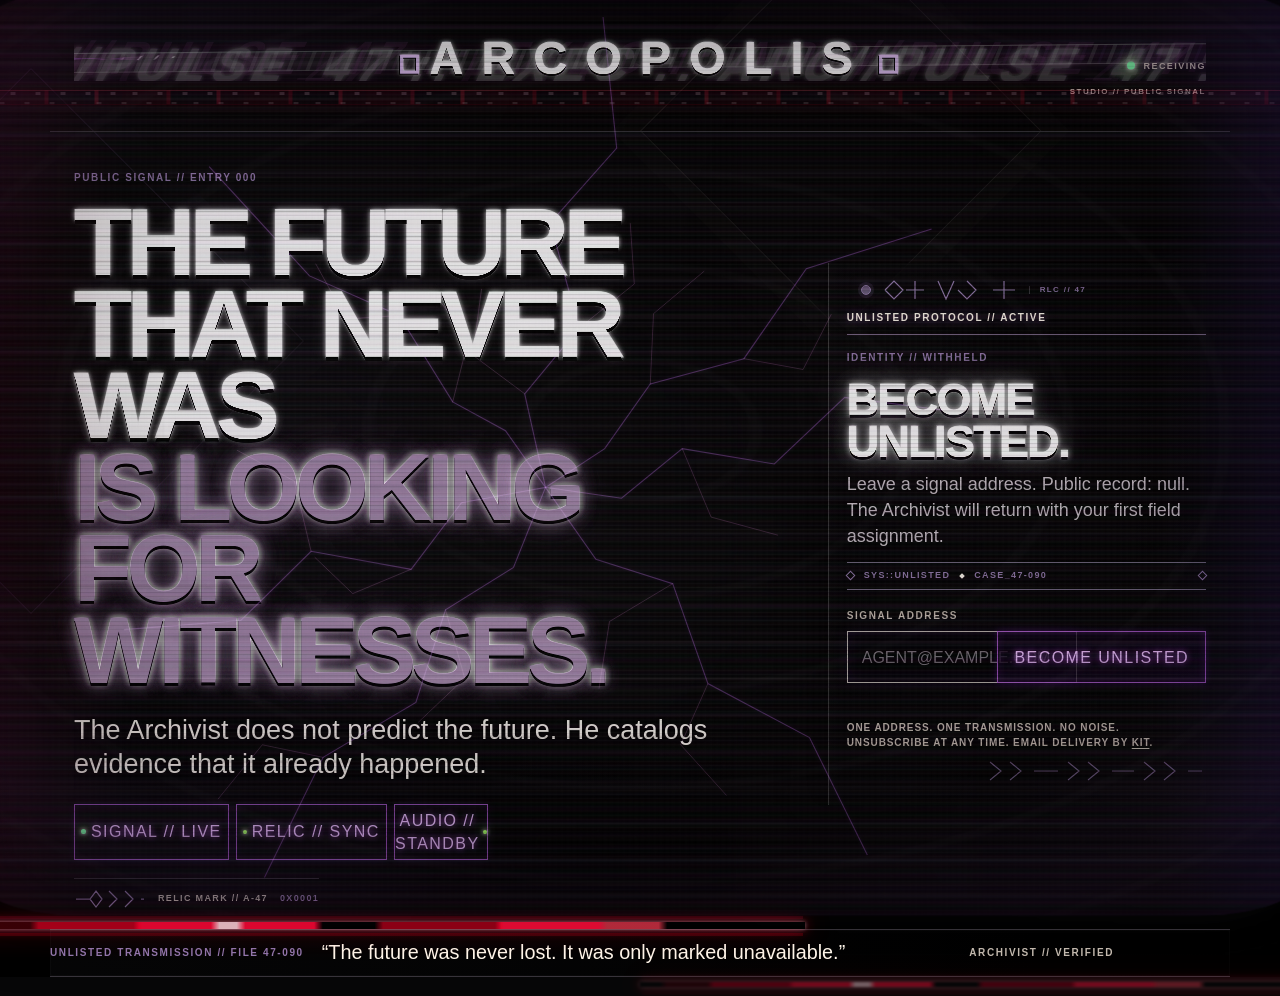
<file: index.html>
<!doctype html>
<html lang="en">
<head>
  <meta charset="utf-8">
  <meta name="viewport" content="width=device-width,initial-scale=1">
  <meta name="theme-color" content="#070708">
  <meta name="description" content="A recovered future is accepting witnesses. Join the Arcopolis Studio signal and receive the Archivist's first letter.">
  <meta property="og:title" content="The Future That Never Was Is Looking for Witnesses">
  <meta property="og:description" content="Leave an address. The Archivist's first letter will find you.">
  <meta property="og:type" content="website">
  <meta property="og:url" content="https://arcopolis.studio/">
  <meta property="og:image" content="https://arcopolis.studio/assets/social-card.png">
  <meta property="og:image:width" content="1200">
  <meta property="og:image:height" content="630">
  <meta property="og:image:alt" content="The Future That Never Was is looking for witnesses">
  <meta name="twitter:card" content="summary_large_image">
  <meta name="twitter:image" content="https://arcopolis.studio/assets/social-card.png">
  <link rel="canonical" href="https://arcopolis.studio/">
  <link rel="icon" href="assets/favicon.svg" type="image/svg+xml">
  <link rel="stylesheet" href="styles.css">
  <script src="https://f.convertkit.com/ckjs/ck.5.js" defer></script>
  <title>The Future That Never Was — Arcopolis Studio</title>
</head>
  <body class="home-body">
    <div class="crt-mask" aria-hidden="true"></div>
    <div class="top-film-strip" aria-hidden="true"></div>
    <div class="destroyed-monitor" aria-hidden="true"></div>
  <svg class="dead-tech-glass" viewBox="0 0 1600 1000" preserveAspectRatio="none" aria-hidden="true" focusable="false">
    <g class="glass-radiation" id="glass-radiation">
      <g class="glass-main">
        <path d="M0 0 -50-63 -116-95 -183-191 -295-235 -420-356"/>
        <path d="M0 0 74-43 131-115 248-143 326-243 482-287"/>
        <path d="M0 0 95 12 171-43 286-26 374-100 521-83"/>
        <path d="M0 0 63 80 159 107 203 218 330 278 402 408"/>
        <path d="M0 0 -40 89 -125 136 -162 239 -278 300 -351 433"/>
        <path d="M0 0 -105 17 -168 91 -293 71 -381 148 -526 158"/>
        <path d="M0 0 -26-104 42-177 6-294 89-377 72-522"/>
      </g>
      <g class="glass-branches">
        <path d="M-116-95 -96-166 -140-216M-183-191 -249-187 -287-248M131-115 135-193 198-240M248-143 322-131 357-192M171-43 207 33 290 53M203 218 169 286 226 342M159 107 80 149 67 223M-125 136 -101 212 -159 261M-278 300 -354 286 -409 346M-168 91 -241 118 -288 78M-293 71 -314-7 -385-41M-26-104 -91-147 -80-220M42-177 111-226 106-293"/>
      </g>
    </g>
  </svg>
  <svg class="haze-lightning" viewBox="0 0 1600 1000" preserveAspectRatio="none" aria-hidden="true" focusable="false">
    <g class="haze-strike haze-strike-a"><path d="M38 134 292 218l-110 59 287 106-132 74 376 99"/><path d="M292 218 338 117M469 383l105-101M757 556 913 480"/></g>
    <g class="haze-strike haze-strike-b"><path d="M1553 148 1286 256l121 70-310 94 154 76-362 124"/><path d="M1286 256 1224 151M1097 420l-103-95M889 620 741 548"/></g>
    <g class="haze-strike haze-strike-c"><path d="M814 26 759 211l80 64-118 158 74 99-121 187"/><path d="M759 211 601 152M721 433 570 470M795 532 949 597"/></g>
  </svg>
  <div class="page-noise" aria-hidden="true"></div>
  <audio id="ambient-audio" src="assets/audio/arcopolis-tease-01.wav" preload="auto" autoplay loop></audio>
  <a class="skip-link" href="#signal-entry">Skip to signal entry</a>

  <header class="site-header">
    <a class="brand" href="/" aria-label="Arcopolis Studio home">
      <span class="brand-main"><span class="brand-film-swoosh" aria-hidden="true"></span><span class="brand-glyph" aria-hidden="true">◇</span><span class="brand-letter" style="--flicker: 0s">A</span><span class="brand-letter" style="--flicker: -3.1s">R</span><span class="brand-letter" style="--flicker: -6.7s">C</span><span class="brand-letter" style="--flicker: -1.8s">O</span><span class="brand-letter" style="--flicker: -8.4s">P</span><span class="brand-letter" style="--flicker: -4.6s">O</span><span class="brand-letter" style="--flicker: -10.2s">L</span><span class="brand-letter" style="--flicker: -2.5s">I</span><span class="brand-letter" style="--flicker: -7.3s">S</span><span class="brand-glyph" aria-hidden="true">◇</span></span>
      <span class="brand-sub">STUDIO // PUBLIC SIGNAL</span>
    </a>
    <span class="transmission-state"><i aria-hidden="true"></i> RECEIVING</span>
  </header>

  <main>
    <section class="signal-hero" id="signal-entry">
      <div class="signal-copy">
        <p class="eyebrow">PUBLIC SIGNAL // ENTRY 000</p>
        <h1>THE FUTURE<br>THAT NEVER WAS<br><span>IS LOOKIN<span class="pupil-anchor">G</span> FOR WITNESSES.</span></h1>
        <p class="lede">The Archivist does not predict the future. He catalogs evidence that it already happened.</p>
        <div class="signal-chips" aria-label="Signal status">
          <span class="signal-chip"><i aria-hidden="true"></i>SIGNAL // LIVE</span>
          <span class="signal-chip signal-chip-alt">RELIC // SYNC</span>
          <button class="audio-control" id="audio-control" type="button" aria-pressed="false" aria-label="Enable ambient transmission audio">AUDIO // STANDBY</button>
        </div>
        <div class="relic-signal" aria-hidden="true">
          <svg viewBox="0 0 72 24" focusable="false"><path d="M2 12h14l6-8 6 8-6 8-6-8M35 4l8 8-8 8M51 4l8 8-8 8M67 12h3"/></svg>
          <span>RELIC MARK // A-47</span>
          <span>0x0001</span>
        </div>
      </div>

      <div class="entry-stack">
        <div class="entry-marks" aria-hidden="true">
          <svg viewBox="0 0 138 26" focusable="false"><path d="M4 13 13 4l9 9-9 9-9-9M34 4v18M25 13h18M57 4l8 18 8-18M86 4l9 9-9 9-9-9M112 13h22M123 4v18"/></svg>
          <span>RLC // 47</span>
        </div>
        <aside class="entry-panel" aria-labelledby="entry-title">
        <div class="panel-label">UNLISTED PROTOCOL // ACTIVE</div>
        <p class="file-number">IDENTITY // WITHHELD</p>
        <h2 id="entry-title">BECOME UNLISTED.</h2>
        <p>Leave a signal address. Public record: null. The Archivist will return with your first field assignment.</p>
        <div class="protocol-fragment" aria-hidden="true"><span>SYS::UNLISTED</span><i></i><span>CASE_47-090</span></div>

        <form
          class="signal-form seva-form formkit-form"
          id="signal-form"
          action="https://app.kit.com/forms/9684944/subscriptions"
          method="post"
          data-sv-form="9684944"
          data-uid="5a1fa94350"
          data-format="inline"
          data-version="5"
          data-options="{&quot;settings&quot;:{&quot;after_subscribe&quot;:{&quot;action&quot;:&quot;message&quot;,&quot;success_message&quot;:&quot;&gt; ACCESS_GRANTED // YOU_ARE_NOW_UNLISTED. MONITOR YOUR INBOX.&quot;,&quot;redirect_url&quot;:&quot;&quot;},&quot;analytics&quot;:{&quot;google&quot;:null,&quot;fathom&quot;:null,&quot;facebook&quot;:null,&quot;segment&quot;:null,&quot;pinterest&quot;:null,&quot;sparkloop&quot;:null,&quot;googletagmanager&quot;:null},&quot;powered_by&quot;:{&quot;show&quot;:true,&quot;url&quot;:&quot;https://kit.com/features/forms?utm_campaign=poweredby&amp;utm_content=form&amp;utm_medium=referral&amp;utm_source=dynamic&quot;},&quot;recaptcha&quot;:{&quot;enabled&quot;:false},&quot;return_visitor&quot;:{&quot;action&quot;:&quot;show&quot;,&quot;custom_content&quot;:&quot;&quot;}},&quot;version&quot;:&quot;5&quot;}"
        >
          <label for="email-address">SIGNAL ADDRESS</label>
          <ul class="formkit-alert formkit-alert-error" data-element="errors" data-group="alert" role="alert"></ul>
          <div class="form-row seva-fields formkit-fields" data-element="fields" data-stacked="false">
            <div class="formkit-field">
              <input class="formkit-input" id="email-address" name="email_address" type="email" autocomplete="email" inputmode="email" aria-label="Email Address" placeholder="AGENT@EXAMPLE.COM" required>
            </div>
            <button class="formkit-submit" data-element="submit" type="submit">
              <span>BECOME UNLISTED</span>
            </button>
          </div>
          <p class="form-status" id="form-status" role="status" aria-live="polite"></p>
        </form>

        <p class="privacy-note">One address. One transmission. No noise. Unsubscribe at any time. Email delivery by <a href="https://kit.com/" rel="nofollow noopener">Kit</a>.</p>
        </aside>
        <div class="entry-angles" aria-hidden="true">
          <svg viewBox="0 0 220 26" focusable="false"><path d="M4 4 15 13 4 22M24 4l11 9-11 9M48 13h24M82 4l11 9-11 9M102 4l11 9-11 9M126 13h22M158 4l11 9-11 9M178 4l11 9-11 9M202 13h14"/></svg>
        </div>
      </div>
    </section>

    <section class="archive-fragment" aria-label="Recovered archive fragment">
      <p>UNLISTED TRANSMISSION // FILE 47-090</p>
      <blockquote>“The future was never lost. It was only marked unavailable.”</blockquote>
      <span>ARCHIVIST // VERIFIED</span>
    </section>
  </main>

  <script src="script.js"></script>
</body>
</html>
</file>
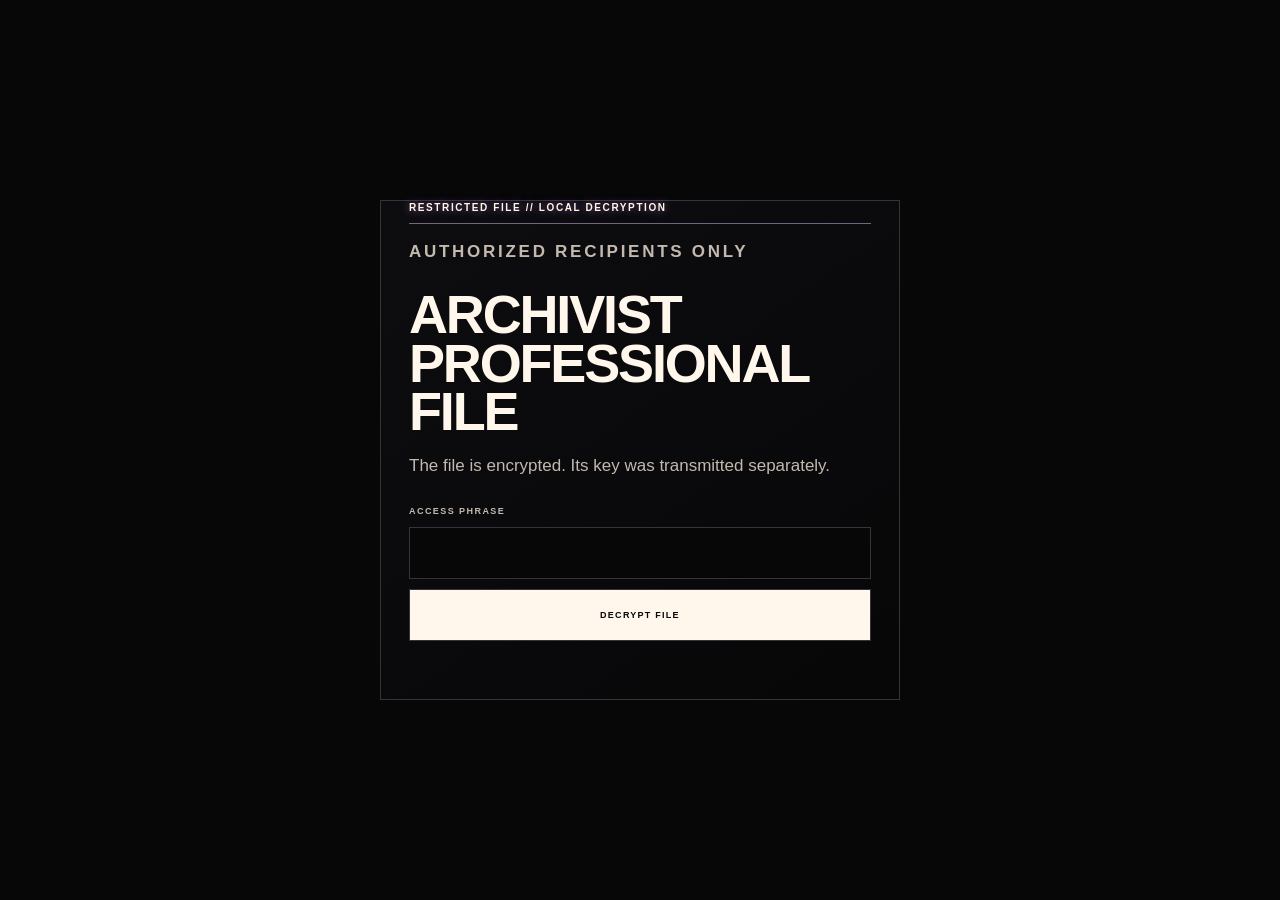
<file: vault/index.html>
<!doctype html>
<html lang="en">
<head>
  <meta charset="utf-8">
  <meta name="viewport" content="width=device-width,initial-scale=1">
  <meta name="theme-color" content="#070708">
  <meta name="robots" content="noindex,nofollow,noarchive">
  <link rel="icon" href="../assets/favicon.svg" type="image/svg+xml">
  <link rel="stylesheet" href="../styles.css">
  <title>Archivist Access — Arcopolis Studio</title>
</head>
<body class="vault-body">
  <main class="vault-panel">
    <p class="panel-label">RESTRICTED FILE // LOCAL DECRYPTION</p>
    <p class="eyebrow">AUTHORIZED RECIPIENTS ONLY</p>
    <h1>ARCHIVIST<br>PROFESSIONAL FILE</h1>
    <p>The file is encrypted. Its key was transmitted separately.</p>

    <form class="vault-form" id="vault-form">
      <label for="vault-key">ACCESS PHRASE</label>
      <input id="vault-key" type="password" autocomplete="off" required>
      <button type="submit">DECRYPT FILE</button>
      <p class="form-status" id="vault-status" role="status" aria-live="polite"></p>
    </form>
  </main>
  <script src="vault.js"></script>
</body>
</html>
</file>
<file: styles.css>
:root {
  --black: #070708;
  --panel: #0d0d10;
  --bone: #fff7eb;
  --bone-soft: #efe5d8;
  --muted: #c3b9ae;
  --violet: #9277ad;
  --relic: #e81d4f;
  --line: #37333a;
  --line-soft: #242127;
  --display: "Eurostile", "Bank Gothic", "Microgramma", "Arial Black", "Bahnschrift", sans-serif;
  --body: "Bahnschrift SemiCondensed", "DIN Condensed", "Arial Narrow", Arial, sans-serif;
  --max: 1180px;
}

* { box-sizing: border-box; }

html {
  min-width: 280px;
  background: var(--black);
}

body {
  min-height: 100vh;
  margin: 0;
  overflow-x: hidden;
  background: var(--black);
  color: var(--bone);
  font-family: var(--body);
  line-height: 1.45;
}

.home-body {
  position: relative;
  isolation: isolate;
  background: #000000;
}

.home-body::before {
  content: "";
  position: fixed;
  inset: 0;
  z-index: 0;
  pointer-events: none;
  background:
    radial-gradient(ellipse 46% 30% at 50% 50%, rgba(2,2,3,1) 0%, rgba(42,43,46,.08) 34%, rgba(21,22,24,.035) 54%, rgba(0,0,0,0) 82%),
    radial-gradient(ellipse 74% 82% at 3% 8%, rgba(44,45,48,.055) 0%, rgba(18,19,21,.03) 42%, transparent 76%),
    radial-gradient(ellipse 78% 88% at 98% 94%, rgba(47,48,51,.05) 0%, rgba(17,18,20,.025) 46%, transparent 78%),
    linear-gradient(118deg, rgba(8,8,9,1) 0%, rgba(3,3,4,1) 42%, rgba(0,0,0,1) 58%, rgba(5,5,6,1) 100%);
  background-size: 100% 100%;
  filter: blur(40px) saturate(.06) contrast(.96) brightness(.76);
  animation: void-stir 11s cubic-bezier(.45, 0, .55, 1) infinite;
}

.home-body > .site-header { position: relative; z-index: 2; }
.home-body > main { position: relative; z-index: auto; }

/* A full-width, buried reel band: continuous movement independent of the wordmark sweep. */
.top-film-strip {
  position: fixed;
  z-index: 101;
  top: clamp(76px, 10vh, 112px);
  left: 0;
  width: 100vw;
  height: 15px;
  pointer-events: none;
  opacity: .48;
  background:
    repeating-linear-gradient(90deg, transparent 0 10px, rgba(255,213,220,.42) 11px 15px, transparent 16px 25px) 0 1px / 122px 3px repeat-x,
    repeating-linear-gradient(90deg, transparent 0 10px, rgba(255,213,220,.34) 11px 15px, transparent 16px 25px) 61px 11px / 122px 3px repeat-x,
    repeating-linear-gradient(90deg, rgba(64,0,13,.72) 0 44px, rgba(180,0,31,.72) 45px 48px, rgba(19,4,12,.82) 49px 94px, rgba(235,19,52,.68) 95px 98px, rgba(54,0,13,.74) 99px 122px);
  border-top: 1px solid rgba(255,58,83,.62);
  border-bottom: 1px solid rgba(113,0,24,.8);
  box-shadow: 0 0 10px rgba(202,0,37,.34), 0 0 28px rgba(112,0,28,.28);
  filter: saturate(.85) blur(.15px);
  animation: top-film-advance 54s linear infinite;
}

a { color: inherit; }
button, input { font: inherit; }

:focus-visible {
  outline: 2px solid var(--violet);
  outline-offset: 4px;
}

.page-noise {
  position: fixed;
  inset: 0;
  z-index: 100;
  pointer-events: none;
  opacity: .016;
  background-image: url("data:image/svg+xml,%3Csvg viewBox='0 0 180 180' xmlns='http://www.w3.org/2000/svg'%3E%3Cfilter id='n'%3E%3CfeTurbulence type='fractalNoise' baseFrequency='.8' numOctaves='3' stitchTiles='stitch'/%3E%3C/filter%3E%3Crect width='100%25' height='100%25' filter='url(%23n)' opacity='.7'/%3E%3C/svg%3E");
}

/* The final display surface: a damaged, translucent monitor rather than more decoration. */
.destroyed-monitor {
  position: fixed;
  inset: 0;
  z-index: 102;
  pointer-events: none;
  opacity: .4;
  background:
    radial-gradient(ellipse 110% 92% at 50% 48%, transparent 43%, rgba(0,0,0,.18) 72%, rgba(0,0,0,.58) 100%),
    linear-gradient(90deg, rgba(255,25,99,.06), transparent 8% 92%, rgba(105,70,255,.08)),
    repeating-linear-gradient(0deg, transparent 0 12px, rgba(0,0,0,.3) 13px 14px, rgba(190,119,255,.04) 15px 16px, transparent 17px 25px);
  box-shadow: inset 0 0 12vw rgba(0,0,0,.44), inset 0 0 90px rgba(107,44,154,.18);
  animation: monitor-ruin 21s ease-in-out infinite;
}

.destroyed-monitor::before {
  content: "";
  position: absolute;
  inset: 0;
  background:
    linear-gradient(90deg, transparent 0 14%, rgba(206,118,255,.11) 15% 32%, transparent 34% 100%),
    linear-gradient(90deg, transparent 0 57%, rgba(247,176,255,.09) 58% 75%, transparent 77%);
  background-size: 100% 6px, 100% 3px;
  background-position: 0 28%, 0 72%;
  filter: blur(2.5px);
  opacity: .34;
  animation: monitor-tear 17s steps(1, end) infinite;
}

.dead-tech-glass {
  position: fixed;
  inset: 0;
  z-index: 101;
  width: 100vw;
  height: 100vh;
  pointer-events: none;
  overflow: visible;
  mix-blend-mode: screen;
}

.dead-tech-glass path {
  fill: none;
  vector-effect: non-scaling-stroke;
  stroke-linecap: square;
}

.haze-lightning {
  position: fixed;
  inset: 0;
  z-index: 1;
  width: 100vw;
  height: 100vh;
  pointer-events: none;
  overflow: visible;
}

.haze-strike {
  fill: none;
  stroke: rgba(195,103,255,.72);
  stroke-width: 2.8;
  filter: blur(4px) drop-shadow(0 0 20px rgba(157,57,237,.94));
  opacity: 0;
}

.haze-strike-a { animation: haze-strike-a 23s ease-in-out infinite; }
.haze-strike-b { animation: haze-strike-b 29s ease-in-out -8s infinite; }
.haze-strike-c { animation: haze-strike-c 31s ease-in-out -16s infinite; }

.glass-impact {
  fill: rgba(17,8,26,.28);
  stroke: rgba(236,176,255,.72);
  stroke-width: 1.15;
  filter: drop-shadow(0 0 5px rgba(186,82,255,.85));
}

.glass-impact-outer {
  fill: none;
  stroke: rgba(160,70,229,.38);
  stroke-dasharray: 4 5;
}

.glass-main {
  stroke: rgba(207,119,255,.34);
  stroke-width: 1.1;
  filter: drop-shadow(0 0 2px rgba(179,75,255,.5));
  animation: glass-awake 22s steps(1, end) infinite;
}

.glass-branches {
  stroke: rgba(255,159,238,.24);
  stroke-width: .8;
  filter: drop-shadow(0 0 1px rgba(220,103,255,.4));
  animation: glass-branch-glitch 19s steps(1, end) infinite;
}

/* Two buried display layers: a breathing core and an angular relic shell. */
.relic-mask {
  position: fixed;
  inset: 0;
  z-index: 97;
  pointer-events: none;
}

.relic-mask-bloom {
  opacity: .68;
  background:
    radial-gradient(ellipse 60% 39% at 51% 49%, rgba(177,78,255,.38), rgba(77,28,124,.22) 39%, transparent 74%),
    radial-gradient(ellipse 29% 18% at 51% 49%, rgba(235,170,255,.28), transparent 72%);
  filter: blur(18px);
  animation: relic-dragon-breathe 15s cubic-bezier(.45,0,.55,1) infinite;
}

.relic-mask-fracture {
  z-index: 98;
  opacity: .48;
  background:
    linear-gradient(124deg, transparent 0 35%, rgba(215,117,255,.2) 35.2% 37.4%, transparent 37.7% 100%),
    linear-gradient(56deg, transparent 0 57%, rgba(155,61,226,.2) 57.2% 59.3%, transparent 59.6% 100%),
    linear-gradient(90deg, transparent 0 17%, rgba(238,169,255,.17) 17.2% 17.65%, transparent 17.9% 81%, rgba(238,169,255,.16) 81.2% 81.65%, transparent 81.9%),
    linear-gradient(145deg, transparent 0 72%, rgba(112,45,183,.18) 72.2% 75%, transparent 75.3%);
  mix-blend-mode: screen;
  clip-path: polygon(0 0, 100% 0, 100% 22%, 87% 31%, 100% 47%, 100% 100%, 0 100%, 0 76%, 14% 66%, 0 52%);
  animation: relic-shell-glitch 18s steps(1, end) infinite;
}

.relic-mask-fracture::before,
.relic-mask-fracture::after {
  content: "";
  position: absolute;
  inset: 0;
  pointer-events: none;
}

/* A dead display's fracture map: branching cracks, not decorative grid lines. */
.relic-mask-fracture::before {
  opacity: .75;
  background-image: url("data:image/svg+xml,%3Csvg viewBox='0 0 1600 1000' xmlns='http://www.w3.org/2000/svg'%3E%3Cg fill='none' stroke='%23bf70ff' stroke-width='1.3' stroke-linecap='square'%3E%3Cpath d='M0 116L164 150l93 84 132-20 91 96 124-15 125 93 126-43 127 74 113-27 122 84 136-17 108 70'/%3E%3Cpath d='M83 0l61 151-59 132 98 87-45 140 119 91-48 147 106 86'/%3E%3Cpath d='M455 0l-66 214 77 81-91 128 86 119-62 132 99 97-54 229'/%3E%3Cpath d='M778 0l-49 171 101 124-73 150 95 91-36 156 81 127-27 181'/%3E%3Cpath d='M1110 0l-49 173 95 86-88 153 82 96-54 137 111 91-47 164'/%3E%3Cpath d='M1430 0l-58 163 88 117-64 136 89 116-78 145 101 104-55 219'/%3E%3Cpath d='M164 150l-45 83M257 234l-57 65M389 214l-38-93M604 295l46-90M729 171l-86 40M855 345l-20-99M981 432l-67-83M1107 405l48-102M1230 489l-15-109M1366 472l46-94'/%3E%3Cpath d='M0 742l154-57 103 63 117-74 141 62 132-79 126 70 122-63 118 75 135-69 115 55 150-72'/%3E%3C/g%3E%3C/svg%3E");
  background-size: cover;
  background-position: center;
  filter: drop-shadow(0 0 3px rgba(181,84,255,.48));
  animation: dead-tech-crack 17s steps(1, end) infinite;
}

.relic-mask-fracture::after {
  opacity: .38;
  background:
    conic-gradient(from 106deg at 15% 24%, transparent 0 14deg, rgba(193,100,255,.18) 14.3deg 15deg, transparent 15.3deg 43deg, rgba(193,100,255,.12) 43.2deg 44deg, transparent 44.2deg),
    conic-gradient(from 280deg at 82% 66%, transparent 0 19deg, rgba(143,67,211,.17) 19.2deg 20deg, transparent 20.2deg 51deg, rgba(229,140,255,.12) 51.2deg 52deg, transparent 52.2deg);
  filter: blur(.35px);
  animation: dead-tech-ghost 13s steps(1, end) infinite;
}

/* Full-screen CRT glass: phosphor bands, chroma fringe and a soft tube vignette. */
.crt-mask {
  position: fixed;
  inset: 0;
  z-index: 103;
  pointer-events: none;
  opacity: .44;
  overflow: hidden;
  border-radius: 11% 11% 8% 8% / 5% 5% 4% 4%;
  background-color: rgba(7,7,8,.22);
  background:
    repeating-radial-gradient(ellipse 118% 102% at 50% 48%, transparent 0 7%, rgba(224,224,228,.03) 7.1% 7.65%, transparent 7.9% 10%),
    radial-gradient(ellipse 118% 98% at 50% 48%, transparent 25%, rgba(5,5,6,.24) 55%, rgba(0,0,0,.86) 100%),
    repeating-linear-gradient(0deg, rgba(0,0,0,.76) 0 1px, rgba(241,241,242,.14) 1px 2px, rgba(0,0,0,.28) 2px 3px, transparent 3px 4px),
    repeating-linear-gradient(90deg, rgba(180,180,182,.11) 0 1px, transparent 1px 2px, rgba(126,126,128,.09) 2px 3px, transparent 3px 4px, rgba(95,95,98,.11) 4px 5px, transparent 5px 6px);
  background-size: 100% 100%, 100% 100%, 100% 4px, 6px 100%;
  box-shadow: inset 0 0 180px rgba(22,22,24,.34), inset 0 0 20vw rgba(0,0,0,.74), inset 0 0 34px rgba(0,0,0,.94), 0 0 44px rgba(26,26,28,.32);
  mix-blend-mode: normal;
  backdrop-filter: contrast(1.12) saturate(.72) brightness(.94) blur(.2px);
  transform: scale(1.035);
  animation: crt-roll 9s linear infinite;
}

.crt-mask::before,
.crt-mask::after {
  content: "";
  position: absolute;
  inset: 0;
  pointer-events: none;
}

/* The relic does not glitch constantly; it briefly leaks through the display. */
.crt-mask::before {
  opacity: .34;
  background:
    repeating-linear-gradient(0deg, transparent 0 2px, rgba(255,42,110,.24) 3px 4px, transparent 5px 8px),
    repeating-linear-gradient(0deg, transparent 0 3px, rgba(79,255,160,.2) 4px 5px, transparent 6px 10px),
    repeating-linear-gradient(0deg, transparent 0 4px, rgba(153,75,255,.24) 5px 6px, transparent 7px 12px);
  background-size: 100% 9px, 100% 11px, 100% 13px;
  background-position: 0 0, 0 4px, 0 8px;
  mix-blend-mode: screen;
  filter: blur(1.7px) saturate(1.5);
  transform: translateX(-1.5px);
  animation: rgb-desync 8.5s steps(1, end) infinite;
}

.crt-mask::after {
  opacity: .64;
  background:
    radial-gradient(ellipse 83% 76% at 50% 48%, transparent 59%, rgba(149,74,202,.16) 76%, rgba(0,0,0,.26) 100%),
    linear-gradient(90deg, rgba(255,30,100,.2), transparent 11% 89%, rgba(115,69,255,.24)),
    repeating-linear-gradient(0deg, transparent 0 17px, rgba(231,177,255,.13) 18px 20px, transparent 21px 35px);
  mix-blend-mode: screen;
  animation: chroma-drift 7.5s steps(1, end) infinite;
}

@keyframes crt-roll {
  0%, 100% { background-position: 0 0, 0 0, 0 0, 0 0; opacity: .9; }
  48% { opacity: 1; }
  50% { background-position: 0 0, 0 0, 0 5px, 3px 0; opacity: .98; }
}

@keyframes relic-dragon-breathe {
  0%, 100% { opacity: .38; transform: scale(.94); filter: blur(21px) brightness(.78); }
  50% { opacity: .82; transform: scale(1.1); filter: blur(16px) brightness(1.16); }
}

@keyframes relic-shell-glitch {
  0%, 24%, 28%, 64%, 68%, 100% { opacity: .29; transform: translate(0,0); }
  25% { opacity: .72; transform: translate(5px,-2px); }
  26% { opacity: .36; transform: translate(-3px,2px); }
  65% { opacity: .64; transform: translate(-4px,1px); }
  66% { opacity: .28; transform: translate(2px,-2px); }
}

@keyframes dead-tech-crack {
  0%, 21%, 24%, 54%, 58%, 100% { opacity: .52; transform: translate(0,0); }
  22% { opacity: .94; transform: translate(3px,-1px); }
  23% { opacity: .3; transform: translate(-5px,2px); }
  55% { opacity: .82; transform: translate(-2px,2px); }
  56% { opacity: .35; transform: translate(4px,-2px); }
}

@keyframes dead-tech-ghost {
  0%, 38%, 42%, 77%, 80%, 100% { opacity: .2; transform: translate(0,0); }
  39% { opacity: .6; transform: translate(7px,-3px); }
  40% { opacity: .16; transform: translate(-6px,2px); }
  78% { opacity: .52; transform: translate(-5px,3px); }
  79% { opacity: .18; transform: translate(4px,-2px); }
}

@keyframes glass-awake {
  0%, 28%, 32%, 71%, 75%, 100% { opacity: .5; transform: translate(0,0); }
  29% { opacity: .94; transform: translate(4px,-2px); }
  30% { opacity: .26; transform: translate(-5px,2px); }
  72% { opacity: .82; transform: translate(-3px,1px); }
  73% { opacity: .35; transform: translate(5px,-2px); }
}

@keyframes glass-branch-glitch {
  0%, 41%, 45%, 83%, 86%, 100% { opacity: .38; transform: translate(0,0); }
  42% { opacity: .9; transform: translate(-5px,2px); }
  43% { opacity: .18; transform: translate(6px,-2px); }
  84% { opacity: .74; transform: translate(3px,1px); }
  85% { opacity: .22; transform: translate(-4px,-1px); }
}

@keyframes relic-leak {
  0%, 15%, 28%, 65%, 78%, 100% { opacity: 0; transform: translateX(-1.5px); }
  19% { opacity: .18; transform: translateX(1px); }
  22% { opacity: .5; transform: translateX(-2px); }
  25% { opacity: .28; transform: translateX(2px); }
  69% { opacity: .14; transform: translateX(2px); }
  73% { opacity: .42; transform: translateX(-2px); }
  76% { opacity: .2; transform: translateX(1px); }
}

@keyframes chroma-drift {
  0%, 19%, 23%, 61%, 66%, 100% { opacity: .36; transform: translate(0,0); }
  20% { opacity: .82; transform: translate(6px,-2px); }
  22% { opacity: .48; transform: translate(-5px,3px); }
  63% { opacity: .76; transform: translate(-7px,2px); }
  65% { opacity: .42; transform: translate(4px,-3px); }
}

@keyframes rgb-desync {
  0%, 14%, 18%, 42%, 47%, 73%, 78%, 100% { opacity: .16; transform: translate(0,0); }
  15% { opacity: .52; transform: translate(7px,-2px); }
  16% { opacity: .26; transform: translate(-5px,3px); }
  44% { opacity: .62; transform: translate(-8px,2px); }
  45% { opacity: .3; transform: translate(5px,-3px); }
  75% { opacity: .5; transform: translate(6px,2px); }
  76% { opacity: .24; transform: translate(-4px,-2px); }
}

.skip-link {
  position: fixed;
  top: -80px;
  left: 12px;
  z-index: 200;
  padding: 10px 14px;
  background: var(--bone);
  color: var(--black);
}

.skip-link:focus { top: 12px; }

.site-header,
.site-footer {
  width: min(100%, var(--max));
  margin: 0 auto;
  padding-inline: 24px;
}

.site-header {
  position: relative;
  min-height: 132px;
  display: flex;
  align-items: center;
  justify-content: center;
  gap: 24px;
  border-bottom: 1px solid var(--line);
}

.brand {
  display: flex;
  flex-direction: column;
  align-items: center;
  width: 100%;
  line-height: 1;
  text-decoration: none;
}

.brand-main {
  position: relative;
  isolation: isolate;
  overflow: hidden;
  width: 100%;
  padding-left: clamp(.3em, 1.6vw, 1.2em);
  font: 900 clamp(33px, 3.65vw, 50px)/1 var(--display);
  letter-spacing: clamp(.28em, 1.42vw, 1.08em);
  text-align: center;
  color: #dc1029;
  -webkit-text-stroke: 1px rgba(7, 4, 10, .88);
  paint-order: stroke fill;
  text-shadow: 0 2px 0 rgba(0,0,0,.96), 0 0 5px rgba(255,255,255,.72), 0 0 16px rgba(204,255,122,.42), 0 0 27px rgba(255,32,83,.9), 0 0 52px rgba(177,50,255,.7);
  filter: brightness(1.18) saturate(1.2);
  white-space: nowrap;
  animation: wordmark-charge 15.4s ease-in-out infinite;
}

/* A brief fractured scanline: the signal crosses the wordmark, then disappears. */
.brand-main::before {
  content: "";
  position: absolute;
  z-index: 1;
  top: 48%;
  left: -24%;
  width: 34%;
  height: 6px;
  pointer-events: none;
  background:
    linear-gradient(90deg, transparent 0 5%, #782ac5 12% 18%, transparent 19% 23%, #b758ff 24% 38%, #fff 39% 47%, transparent 48% 52%, #d986ff 53% 61%, transparent 62% 66%, #8929d8 67% 79%, transparent 88%),
    repeating-linear-gradient(115deg, transparent 0 5px, rgba(238,184,255,.9) 6px 7px, transparent 8px 15px);
  box-shadow: 0 0 4px #fff, 0 0 10px #bc65ff, 0 0 22px rgba(161,61,244,.98), 0 0 42px rgba(105,29,176,.7);
  clip-path: polygon(0 53%, 10% 16%, 20% 66%, 31% 0, 42% 58%, 51% 21%, 60% 90%, 69% 27%, 78% 74%, 90% 12%, 100% 54%, 88% 100%, 75% 48%, 64% 100%, 53% 42%, 42% 88%, 31% 35%, 19% 100%, 10% 49%, 0 78%);
  transform: skewX(-28deg) rotate(-1deg);
  animation: header-signal-shatter 15.4s cubic-bezier(.63,0,.37,1) infinite;
}

.brand-main::after {
  content: ">> ARC//PULSE_47 :: EXEC :: ARC//PULSE_47 :: EXEC :: ARC//PULSE_47 :: EXEC >>";
  position: absolute;
  z-index: 1;
  top: 15%;
  left: -20%;
  color: #dda1ff;
  font: 800 10px/1 var(--mono);
  letter-spacing: .16em;
  opacity: 0;
  pointer-events: none;
  text-shadow: 0 0 4px #fff, 0 0 12px rgba(185,91,255,.98), 11px -7px 0 rgba(180,83,255,.4), -15px 8px 0 rgba(180,83,255,.3);
  transform: skewX(-28deg);
  animation: header-shard-echo 15.4s ease-out infinite;
}

.brand-film-swoosh {
  position: absolute;
  z-index: 1;
  top: 30%;
  left: -48%;
  width: 176%;
  height: 20px;
  opacity: .34;
  pointer-events: none;
  border-top: 1px solid rgba(235,179,255,.82);
  border-bottom: 1px solid rgba(220,157,255,.62);
  background:
    repeating-linear-gradient(90deg, rgba(235,178,255,.32) 0 4px, transparent 4px 10px, rgba(135,62,206,.22) 10px 13px, transparent 13px 19px),
    linear-gradient(90deg, transparent, rgba(178,89,249,.35) 20%, rgba(239,201,255,.18) 50%, rgba(151,65,222,.31) 80%, transparent);
  box-shadow: 0 0 18px rgba(166,62,239,.46);
  transform: skewX(-22deg) rotate(-.5deg);
  animation: film-reel-swoosh 46.2s linear -25s infinite;
}

.brand-glyph {
  display: inline-block;
  margin-inline: .2em;
  color: var(--violet);
  font-size: .7em;
  letter-spacing: 0;
  transform: rotate(45deg);
}

.brand-letter {
  position: relative;
  z-index: 2;
  display: inline-block;
  animation: letter-signal-flicker 13s steps(1, end) var(--flicker) infinite;
}

.brand-glyph { position: relative; z-index: 2; }

.brand-sub {
  margin-top: 7px;
  color: var(--bone-soft);
  font: 600 8px/1 var(--body);
  letter-spacing: .19em;
}

.transmission-state {
  position: absolute;
  right: 24px;
  top: 50%;
  transform: translateY(-50%);
  display: inline-flex;
  align-items: center;
  gap: 9px;
  color: var(--muted);
  font: 700 9px/1 var(--body);
  letter-spacing: .16em;
}

.audio-control {
  border: 1px solid rgba(146,119,173,.48);
  padding: 4px 5px;
  background: rgba(9,7,12,.56);
  color: var(--bone-soft);
  font: 700 7px/1 var(--mono);
  letter-spacing: .08em;
  cursor: pointer;
  transition: border-color .2s ease, color .2s ease, box-shadow .2s ease;
}

.audio-control[aria-pressed="true"] {
  border-color: var(--violet);
  color: #edd8ff;
  box-shadow: 0 0 12px rgba(146,119,173,.28);
}

.audio-control:hover,
.audio-control:focus-visible {
  border-color: #d9a0ff;
  color: #fff;
}

.transmission-state i {
  width: 8px;
  height: 8px;
  border-radius: 50%;
  background: #6cff9e;
  box-shadow: 0 0 5px #ffffff, 0 0 14px #9dff57, 0 0 28px #42ff83, 0 0 42px rgba(42,255,120,.95);
  animation: matrix-blink 13s steps(1, end) infinite;
}

main { width: 100%; }

.signal-hero {
  position: relative;
  isolation: isolate;
  width: min(100%, var(--max));
  min-height: 0;
  margin: 0 auto;
  padding: clamp(14px, 2.2vh, 28px) 24px clamp(16px, 2vh, 24px);
  display: grid;
  grid-template-columns: minmax(0, 1.3fr) minmax(310px, .7fr);
  gap: clamp(28px, 4vw, 54px);
  align-items: start;
}

.signal-hero::before,
.signal-hero::after {
  content: "";
  position: absolute;
  z-index: 0;
  aspect-ratio: 1;
  pointer-events: none;
  border: 1px solid rgba(146,119,173,.16);
  transform: rotate(45deg);
}

.signal-hero::before {
  width: clamp(230px, 30vw, 430px);
  left: -18%;
  top: 2%;
  box-shadow: 0 0 0 30px rgba(146,119,173,.025);
  animation: geometry-breathe 12s ease-in-out infinite;
}

.signal-hero::after {
  width: clamp(170px, 22vw, 310px);
  right: 21%;
  top: -18%;
  border-color: rgba(236,228,213,.105);
  box-shadow: 0 0 0 20px rgba(236,228,213,.018);
  animation: geometry-breathe 12s ease-in-out infinite 1s reverse;
}

.signal-hero > .signal-copy,
.signal-hero > .entry-stack { z-index: 1; }

.signal-copy {
  margin-top: clamp(6px, 1vh, 16px);
}

.entry-stack {
  margin-top: clamp(2px, .6vh, 12px);
}

.eyebrow,
.panel-label,
.file-number,
.signal-form label,
.privacy-note,
.archive-fragment > p,
.archive-fragment > span,
.site-footer {
  font: 700 10px/1.35 var(--body);
  letter-spacing: .16em;
  text-transform: uppercase;
}

.eyebrow,
.file-number,
.archive-fragment > p { color: var(--violet); }

.signal-copy {
  position: relative;
  isolation: isolate;
}

.signal-copy > * { position: relative; z-index: 3; }

.signal-copy::before {
  content: "";
  position: absolute;
  z-index: 0;
  inset: 8% -4% 14%;
  pointer-events: none;
  background: radial-gradient(ellipse 72% 70% at 42% 45%, rgba(3,3,4,.82), rgba(14,15,17,.18) 58%, transparent 82%);
  filter: blur(10px);
}

.signal-copy::after {
  content: "";
  position: absolute;
  z-index: 2;
  inset: -9% -7%;
  pointer-events: none;
  opacity: .38;
  background:
    radial-gradient(ellipse 62% 54% at 34% 42%, rgba(255,255,255,.12), transparent 71%),
    radial-gradient(ellipse 54% 45% at 74% 62%, rgba(165,171,180,.08), transparent 74%),
    repeating-linear-gradient(0deg, transparent 0 17px, rgba(255,255,255,.028) 18px 20px, transparent 21px 36px);
  filter: blur(10px);
  mix-blend-mode: normal;
  animation: panel-haze 15s ease-in-out infinite alternate;
}

.signal-copy h1 {
  margin: 18px 0;
  font: 900 clamp(54px, 7.4vw, 102px)/.86 var(--display);
  letter-spacing: -.055em;
  text-transform: uppercase;
  background: none;
  color: #ffffff;
  -webkit-text-stroke: 1px rgba(8,6,11,.78);
  paint-order: stroke fill;
  text-shadow:
    0 4px 0 rgba(0,0,0,.98),
    0 0 4px rgba(255,255,255,.96),
    0 0 8px rgba(255,255,255,.24),
    0 0 15px rgba(215,220,224,.12);
  filter: brightness(2.2) contrast(1.14) saturate(.92);
  animation: title-pop 12s ease-in-out infinite;
}

.signal-copy h1 span {
  background: none;
  color: #493d4d;
  -webkit-text-stroke: 1px rgba(8, 5, 13, .86);
  text-shadow: 0 3px 0 rgba(0,0,0,.98), 0 0 6px rgba(206,196,207,.58), 0 0 18px rgba(132,111,138,.5), 0 0 39px rgba(61,47,65,.7);
  animation: none;
}

@keyframes title-pop {
  0%,
  100% {
    filter: brightness(2.2) contrast(1.14) saturate(.92);
    text-shadow:
      0 4px 0 rgba(0,0,0,.98),
      0 0 4px rgba(255,255,255,.96),
      0 0 8px rgba(255,255,255,.24),
      0 0 15px rgba(215,220,224,.12);
  }

  50% {
    filter: brightness(2.5) contrast(1.18) saturate(.88);
    text-shadow:
      0 4px 0 rgba(0,0,0,.98),
      0 0 6px rgba(255,255,255,.98),
      0 0 11px rgba(255,255,255,.34),
      0 0 19px rgba(215,220,224,.16);
  }
}

@keyframes panel-haze {
  0% { opacity: .42; transform: translate3d(-2%, -1%, 0) scale(.94); }
  52% { opacity: .82; transform: translate3d(2%, 2%, 0) scale(1.07); }
  100% { opacity: .58; transform: translate3d(-1%, 3%, 0) scale(1); }
}

.pupil-anchor {
  position: relative;
  z-index: 0;
  display: inline-block;
  isolation: isolate;
}

.pupil-anchor::before {
  display: none;
}

.lede {
  max-width: 680px;
  margin: 0;
  padding: 5px 18px 7px 0;
  background: linear-gradient(90deg, rgba(4,4,5,.72), rgba(4,4,5,.34) 68%, transparent 100%);
  color: #f6f1ea;
  font-size: clamp(20px, 2.2vw, 27px);
  line-height: 1.25;
  text-shadow: 0 2px 4px rgba(0,0,0,.98), 0 0 7px rgba(255,255,255,.06);
}

.signal-chips {
  display: flex;
  flex-wrap: wrap;
  gap: 7px;
  margin-top: 15px;
}

.signal-chip {
  display: inline-flex;
  align-items: center;
  gap: 5px;
  min-height: 19px;
  padding: 4px 6px;
  border: 1px solid rgba(211,105,255,.72);
  background: rgba(12,12,14,.78);
  color: #e9b8ff;
  font: 800 8px/1 var(--mono);
  letter-spacing: .09em;
  text-shadow: 0 0 6px rgba(210,101,255,.95);
  box-shadow: inset 0 0 9px rgba(181,72,255,.1), 0 0 8px rgba(177,67,246,.18);
  animation: chip-glow 6s ease-in-out infinite;
}

.signal-chip i {
  width: 5px;
  height: 5px;
  border-radius: 50%;
  background: #6cff9e;
  box-shadow: 0 0 4px #ffffff, 0 0 11px #9dff57, 0 0 22px #42ff83, 0 0 34px rgba(42,255,120,.95);
  animation: matrix-blink 17s steps(1, end) -6s infinite;
}

.signal-chip-alt { animation-delay: -2.1s; }
.signal-chip-fragment { color: var(--violet); animation-delay: -4.4s; }

.signal-chip-alt::before,
.signal-chips .audio-control::after {
  content: "";
  width: 4px;
  height: 4px;
  flex: 0 0 auto;
  border-radius: 50%;
  background: #9dff57;
  box-shadow: 0 0 4px #ffffff, 0 0 10px #9dff57, 0 0 21px #42ff83, 0 0 33px rgba(42,255,120,.95);
  animation: matrix-blink 11s steps(1, end) -3s infinite;
}

.signal-chips .audio-control {
  display: inline-flex;
  align-items: center;
  justify-content: center;
  min-height: 19px;
  width: 94px;
  padding: 4px 6px;
  border-color: rgba(211,105,255,.72);
  background: rgba(12,12,14,.78);
  color: #e9b8ff;
  font: 800 8px/1 var(--mono);
  letter-spacing: .09em;
  text-shadow: 0 0 6px rgba(210,101,255,.95);
  box-shadow: inset 0 0 9px rgba(181,72,255,.1), 0 0 8px rgba(177,67,246,.18);
  animation: chip-glow 6s ease-in-out -1.2s infinite;
}

.signal-chips .audio-control::after { margin-left: 3px; }

.transmission-state.phosphor-flash i,
.signal-chip.phosphor-flash i,
.signal-chip-alt.phosphor-flash::before,
.signal-chips .audio-control.phosphor-flash::after {
  opacity: 1;
  transform: scale(1.7);
  box-shadow: 0 0 6px #ffffff, 0 0 16px #b6ff68, 0 0 32px #42ff83, 0 0 48px rgba(42,255,120,1);
}

@keyframes chip-glow {
  0%, 100% { border-color: rgba(211,105,255,.48); box-shadow: inset 0 0 6px rgba(181,72,255,.1), 0 0 4px rgba(177,67,246,.16); }
  50% { border-color: rgba(239,170,255,.95); box-shadow: inset 0 0 12px rgba(181,72,255,.3), 0 0 12px rgba(205,93,255,.45); }
}

.relic-signal,
.protocol-fragment {
  font: 700 9px/1.3 var(--body);
  letter-spacing: .15em;
  text-transform: uppercase;
}

.relic-signal {
  width: fit-content;
  margin-top: 18px;
  padding-top: 8px;
  display: grid;
  grid-template-columns: 72px auto auto;
  gap: 12px;
  align-items: center;
  border-top: 1px solid var(--line);
  color: var(--muted);
  animation: relic-breathe 12s ease-in-out infinite .5s;
}

.relic-signal svg {
  width: 72px;
  height: 24px;
  fill: none;
  stroke: var(--violet);
  stroke-width: 1.25;
}

.relic-signal span:last-child { color: var(--violet); }

.entry-panel {
  position: relative;
  isolation: isolate;
  overflow: visible;
  border: 0;
  background: transparent;
  box-shadow: none;
  padding: 0;
}

.entry-stack {
  align-self: center;
  padding: 14px 0 14px 18px;
  border-left: 1px solid rgba(250,250,250,.2);
  background: linear-gradient(90deg, rgba(5,5,6,.92), rgba(5,5,6,.5) 67%, transparent 100%);
  box-shadow: -16px 0 26px rgba(0,0,0,.58), inset 1px 0 12px rgba(255,255,255,.04);
}

.entry-panel::before {
  content: "";
  position: absolute;
  z-index: 0;
  width: 126px;
  aspect-ratio: 1;
  right: -68px;
  bottom: -64px;
  border: 1px solid rgba(215,159,255,.45);
  box-shadow: 0 0 0 16px rgba(168,72,239,.07), 0 0 0 34px rgba(236,228,213,.03), 0 0 34px rgba(173,63,242,.18);
  transform: rotate(45deg);
  display: none;
}

.entry-panel::after {
  content: "";
  position: absolute;
  z-index: 2;
  inset: -16%;
  pointer-events: none;
  opacity: .16;
  background:
    radial-gradient(ellipse 64% 48% at 17% 19%, rgba(255,255,255,.11), transparent 70%),
    radial-gradient(ellipse 68% 54% at 84% 80%, rgba(187,190,195,.07), transparent 73%),
    linear-gradient(130deg, transparent 30%, rgba(255,255,255,.05) 51%, transparent 70%),
    repeating-linear-gradient(0deg, transparent 0 15px, rgba(255,255,255,.02) 16px 18px, transparent 19px 31px);
  filter: blur(10px);
  mix-blend-mode: normal;
  animation: panel-haze 13s ease-in-out infinite alternate-reverse;
}

.entry-panel > * { position: relative; z-index: 3; }

.panel-label {
  margin: 0 0 16px;
  padding: 0 0 9px;
  border-bottom: 1px solid rgba(226,199,255,.48);
  background: transparent;
  color: #fff6e7;
  text-shadow: 0 0 9px rgba(222,149,255,.55);
  font-weight: 800;
}

.file-number { margin: 0 0 15px; }

.entry-marks {
  margin: 0 0 8px 14px;
  display: flex;
  align-items: center;
  gap: 10px;
  color: var(--violet);
  font: 700 8px/1 var(--body);
  letter-spacing: .17em;
  animation: relic-breathe 12s ease-in-out infinite 1s;
}

.entry-marks::before {
  content: "";
  width: 8px;
  height: 8px;
  flex: 0 0 auto;
  border: 1px solid var(--violet);
  border-radius: 50%;
  background: rgba(146,119,173,.7);
  box-shadow: 0 0 0 3px rgba(146,119,173,.14), 0 0 14px rgba(146,119,173,.36);
  animation: oculus-breathe 12s ease-in-out infinite 1s;
}

.entry-marks svg {
  width: 138px;
  height: 26px;
  fill: none;
  stroke: currentColor;
  stroke-width: 1.2;
}

.entry-marks span {
  padding-left: 10px;
  border-left: 1px solid var(--line);
}

.entry-angles {
  width: 220px;
  margin: 8px 0 0 auto;
  color: var(--violet);
  opacity: .7;
  animation: relic-breathe 12s ease-in-out infinite 2.2s;
}

.entry-angles svg {
  width: 220px;
  height: 26px;
  fill: none;
  stroke: currentColor;
  stroke-width: 1.2;
}

@keyframes signal-breathe {
  0%, 100% { opacity: .45; transform: scale(.9); }
  50% { opacity: 1; transform: scale(1); }
}

@keyframes header-signal-shatter {
  0%, 12%, 16%, 43%, 48%, 78%, 84%, 100% { left: -30%; opacity: 0; }
  13% { left: -18%; opacity: .22; transform: skewX(-28deg) rotate(-1deg) scaleY(.35); }
  14% { left: 38%; opacity: .56; transform: skewX(-28deg) rotate(-1deg) scaleY(1.45); }
  15% { left: 110%; opacity: .12; transform: skewX(-28deg) rotate(-1deg) scaleY(.15); }
  44% { left: -20%; opacity: .44; transform: skewX(-28deg) rotate(-1deg) scaleY(.65); }
  45% { left: 17%; opacity: .52; transform: skewX(-28deg) rotate(-1deg) scaleY(1.1); }
  46% { left: 58%; opacity: .3; transform: skewX(-28deg) rotate(-1deg) scaleY(.28); }
  47% { left: 111%; opacity: .55; transform: skewX(-28deg) rotate(-1deg) scaleY(.95); }
  79% { left: -15%; opacity: .26; transform: skewX(-28deg) rotate(-1deg) scaleY(.42); }
  81% { left: 104%; opacity: .5; transform: skewX(-28deg) rotate(-1deg) scaleY(1.25); }
  82% { left: 118%; opacity: 0; transform: skewX(-28deg) rotate(-1deg) scaleY(.2); }
}

@keyframes letter-signal-flicker {
  0%, 8%, 13%, 28%, 36%, 58%, 67%, 84%, 100% { opacity: 1; filter: none; }
  9%, 29%, 85% { opacity: .82; filter: brightness(1.75) drop-shadow(0 0 4px #cf77ff); }
  12%, 59% { opacity: .44; filter: blur(.2px); }
  30% { opacity: .7; filter: brightness(1.45); }
  66% { opacity: .2; filter: blur(.5px); }
}

@keyframes letter-sweep-fade {
  0%, 11%, 16%, 42%, 48%, 77%, 84%, 100% { opacity: 1; filter: none; }
  12%, 44%, 79% { opacity: .26; filter: brightness(2.1) drop-shadow(0 0 7px #e9a5ff); }
  13%, 45%, 80% { opacity: .88; filter: brightness(1.65) drop-shadow(0 0 6px #c76cff); }
  14%, 46%, 81% { opacity: 1; filter: none; }
}

@keyframes title-shimmer {
  0%, 68%, 100% { background-position: 100% 50%; }
  82% { background-position: 0% 50%; }
}

@keyframes header-shard-echo {
  0%, 12%, 16%, 43%, 48%, 78%, 84%, 100% { left: -20%; opacity: 0; }
  14% { left: 13%; opacity: .44; }
  15% { left: 102%; opacity: 0; }
  45% { left: 28%; opacity: .46; }
  47% { left: 110%; opacity: 0; }
  80% { left: 22%; opacity: .38; }
  82% { left: 105%; opacity: 0; }
}

@keyframes footer-blood-sweep {
  0% { opacity: .18; transform: translateX(-115%) scaleX(.94); }
  16% { opacity: .48; }
  50% { opacity: .58; transform: translateX(44%) scaleX(1); }
  84% { opacity: .44; }
  100% { opacity: .18; transform: translateX(205%) scaleX(.94); }
}

@keyframes footer-blood-return {
  0% { opacity: .1; transform: translateX(165%) scaleX(.86); }
  18% { opacity: .34; }
  50% { opacity: .48; transform: translateX(-34%) scaleX(1.05); }
  82% { opacity: .3; }
  100% { opacity: .1; transform: translateX(-185%) scaleX(.86); }
}

@keyframes film-reel-swoosh {
  0% { left: -48%; opacity: .15; }
  48% { left: -24%; opacity: .34; }
  76% { left: -4%; opacity: .27; }
  100% { left: 12%; opacity: .15; }
}

@keyframes top-film-advance {
  from { background-position: 0 1px, 61px 11px, 0 0; }
  to { background-position: -1220px 1px, -1159px 11px, -1220px 0; }
}

@keyframes wordmark-charge {
  0%, 12%, 16%, 43%, 48%, 78%, 84%, 100% { filter: brightness(1.18) saturate(1.2); text-shadow: 0 2px 0 rgba(0,0,0,.96), 0 0 5px rgba(255,255,255,.72), 0 0 16px rgba(204,255,122,.42), 0 0 27px rgba(255,24,59,.9), 0 0 52px rgba(177,50,255,.7); }
  14%, 45%, 81% { filter: brightness(1.65) saturate(1.3); text-shadow: 0 2px 0 rgba(0,0,0,.96), 0 0 7px #fff, 0 0 22px rgba(204,255,122,.62), 0 0 34px rgba(255,34,71,.94), 0 0 62px rgba(192,76,255,1); }
}

@keyframes haze-strike-a {
  0%, 14%, 19%, 63%, 69%, 100% { opacity: 0; }
  16% { opacity: .28; }
  17% { opacity: .16; }
  18% { opacity: .34; }
  65% { opacity: .18; }
  67% { opacity: .3; }
}

@keyframes haze-strike-b {
  0%, 26%, 31%, 75%, 82%, 100% { opacity: 0; }
  28% { opacity: .24; }
  29% { opacity: .12; }
  30% { opacity: .31; }
  77% { opacity: .18; }
  80% { opacity: .27; }
}

@keyframes haze-strike-c {
  0%, 35%, 41%, 84%, 90%, 100% { opacity: 0; }
  37% { opacity: .2; }
  39% { opacity: .32; }
  86% { opacity: .15; }
  88% { opacity: .26; }
}

@keyframes matrix-blink {
  0%, 7%, 12%, 29%, 33%, 55%, 61%, 82%, 100% { opacity: .3; transform: scale(.78); }
  8%, 30%, 56%, 83% { opacity: 1; transform: scale(1.35); }
  10%, 31%, 58%, 85% { opacity: .55; transform: scale(.92); }
}

@keyframes monitor-ruin {
  0%, 100% { opacity: .56; filter: brightness(.9) saturate(.9); }
  48% { opacity: .7; filter: brightness(1.08) saturate(1.12); }
  50% { opacity: .62; filter: brightness(.94) saturate(1.02); }
}

@keyframes monitor-tear {
  0%, 31%, 35%, 72%, 77%, 100% { opacity: .08; transform: translateX(0); }
  32% { opacity: .36; transform: translateX(7px); }
  33% { opacity: .14; transform: translateX(-5px); }
  74% { opacity: .3; transform: translateX(-6px); }
  75% { opacity: .12; transform: translateX(4px); }
}

@keyframes geometry-breathe {
  0%, 100% { opacity: .48; }
  50% { opacity: 1; }
}

@keyframes relic-breathe {
  0%, 100% { opacity: .52; transform: translateY(0) scale(.99); }
  50% { opacity: 1; transform: translateY(-1px) scale(1); }
}

@keyframes oculus-breathe {
  0%, 100% { box-shadow: 0 0 0 3px rgba(146,119,173,.12), 0 0 8px rgba(146,119,173,.18); }
  50% { box-shadow: 0 0 0 5px rgba(146,119,173,.18), 0 0 20px rgba(146,119,173,.55); }
}

@keyframes void-stir {
  0%, 100% {
    opacity: .64;
    transform: scale(.94);
    filter: brightness(.7) saturate(.76);
  }
  50% {
    opacity: 1;
    transform: scale(1.06);
    filter: brightness(1.12) saturate(1.2);
  }
}

@keyframes pupil-breathe {
  0%, 100% { opacity: .7; transform: translate(-50%, -50%) scale(.86); }
  50% { opacity: 1; transform: translate(-50%, -50%) scale(1.12); }
}

@media (prefers-reduced-motion: reduce) {
  .transmission-state i,
  .signal-hero::before,
  .signal-hero::after,
  .entry-panel::before,
  .relic-signal,
  .entry-marks,
  .entry-marks::before,
  .protocol-fragment,
  .entry-angles,
  .home-body::before,
  .relic-mask,
  .relic-mask-fracture::before,
  .relic-mask-fracture::after,
  .glass-main,
  .glass-branches,
  .haze-strike,
  .crt-mask,
  .crt-mask::before,
  .crt-mask::after,
  .destroyed-monitor,
  .destroyed-monitor::before,
  .pupil-anchor::before,
  .signal-chip,
  .signal-chip i,
  .signal-chip-alt::before,
  .signal-chips .audio-control,
  .signal-chips .audio-control::after,
  .signal-form button,
  .top-film-strip,
  .brand-film-swoosh,
  .brand-main,
  .brand-letter,
  .signal-copy h1,
  .signal-copy h1 span,
  .signal-copy::after,
  .entry-panel::after,
  .archive-fragment::before,
  .archive-fragment::after { animation: none; }
}

.entry-panel h2 {
  margin: 0 0 9px;
  font: 900 clamp(30px, 3.5vw, 47px)/.92 var(--display);
  letter-spacing: -.035em;
  color: #fff6e7;
  -webkit-text-stroke: 1px rgba(7,5,10,.82);
  paint-order: stroke fill;
  filter: brightness(1.8);
  text-shadow: 0 3px 0 rgba(0,0,0,.98), 0 0 6px rgba(255,255,255,.92), 0 0 18px rgba(204,255,122,.38), 0 0 35px rgba(202,129,255,.48);
}

.entry-panel > p:not(.file-number):not(.privacy-note) {
  margin: 0;
  color: #c8c0c7;
  font-size: 18px;
}

.protocol-fragment {
  margin-top: 13px;
  padding: 7px 0;
  display: flex;
  gap: 10px;
  align-items: center;
  border-top: 1px solid rgba(226,199,255,.5);
  border-bottom: 1px solid rgba(226,199,255,.5);
  color: var(--violet);
  animation: relic-breathe 12s ease-in-out infinite 1.6s;
}

.protocol-fragment i {
  width: 4px;
  height: 4px;
  display: block;
  background: var(--bone);
  transform: rotate(45deg);
}

.protocol-fragment::before,
.protocol-fragment::after {
  content: "";
  width: 5px;
  height: 5px;
  flex: 0 0 auto;
  border: 1px solid var(--violet);
  transform: rotate(45deg);
}

.protocol-fragment::after { margin-left: auto; }

.signal-form { margin-top: 19px; }

.signal-form label {
  display: block;
  margin-bottom: 9px;
  color: var(--muted);
}

.form-row {
  display: grid;
  grid-template-columns: minmax(0, 1fr) auto;
}

.formkit-field { min-width: 0; }

.formkit-alert {
  margin: 0 0 10px;
  padding: 0;
  list-style: none;
  color: #ff8f87;
  font-size: 13px;
}

.formkit-alert:empty { display: none; }

.signal-form input,
.signal-form button {
  min-height: 52px;
  border: 1px solid var(--line);
  border-radius: 0;
}

.signal-form input {
  min-width: 0;
  padding: 0 14px;
  border-color: rgba(255,247,235,.7);
  background: rgba(2,2,4,.96);
  color: #fff6e7;
  box-shadow: inset 0 0 18px rgba(163,66,237,.13), 0 0 14px rgba(126,53,192,.15);
  font-size: 16px;
}

.signal-form input::placeholder { color: #777078; }

.signal-form button {
  margin-left: -1px;
  padding: 0 16px;
  cursor: pointer;
  border-color: rgba(211,105,255,.72);
  background: rgba(19,8,29,.74);
  color: #e9b8ff;
  box-shadow: inset 0 0 9px rgba(181,72,255,.18), 0 0 8px rgba(177,67,246,.28);
  font: 800 8px/1 var(--mono);
  letter-spacing: .09em;
  text-shadow: 0 0 6px rgba(210,101,255,.95);
  animation: chip-glow 6s ease-in-out -2.8s infinite;
}

.signal-form button:hover,
.signal-form button:focus-visible {
  border-color: #efb3ff;
  background: rgba(62,20,88,.82);
  color: #fff5ff;
}

.signal-form button > span {
  display: grid;
  min-height: 50px;
  place-items: center;
}

.form-status {
  min-height: 1.4em;
  margin: 10px 0 0;
  color: var(--violet);
  font-size: 13px;
}

.privacy-note {
  margin: 9px 0 0;
  color: var(--muted);
  letter-spacing: .09em;
  line-height: 1.5;
}

.privacy-note a {
  color: inherit;
  text-underline-offset: 2px;
}

.archive-fragment {
  position: relative;
  isolation: auto;
  width: min(calc(100% - 48px), var(--max));
  margin: 0 auto 19px;
  padding: 10px 116px 10px 0;
  display: flex;
  gap: 18px;
  align-items: center;
  border-top: 1px solid var(--line);
  border-bottom: 1px solid var(--line);
  background: linear-gradient(90deg, rgba(6,6,7,.85), rgba(6,6,7,.28) 72%, transparent 100%);
  box-shadow: inset 0 0 22px rgba(255,255,255,.01), inset 0 0 0 1px rgba(255,255,255,.02);
}

.brand {
  align-items: flex-end;
}

.brand-main {
  color: #efecdf;
  filter: brightness(1.55) saturate(.7) contrast(1.08);
  text-shadow:
    0 2px 0 rgba(0,0,0,.96),
    0 0 4px rgba(255,255,255,.8),
    0 0 12px rgba(255,255,255,.2);
}

.brand-main::before {
  opacity: .52;
  filter: saturate(.7) brightness(.85) blur(.1px);
}

.brand-main::after {
  opacity: .22;
}

.archive-fragment::before,
.archive-fragment::after {
  content: "";
  position: absolute;
  z-index: 101;
  pointer-events: none;
  background:
    linear-gradient(90deg, transparent 0 3%, rgba(124,0,18,.45) 4% 10%, #a4001e 11% 22%, #ff1239 23% 31%, #ffd0d8 32% 34%, #ff1239 35% 43%, transparent 44% 50%, #8c0019 51% 64%, #ff173d 65% 76%, rgba(255,68,88,.8) 77% 83%, transparent 84% 100%);
  box-shadow:
    0 0 4px rgba(255,220,225,.5),
    0 0 12px rgba(255,22,61,.55),
    0 0 28px rgba(219,0,36,.48),
    0 9px 0 -2px rgba(188,0,29,.22),
    0 -8px 0 -2px rgba(255,47,70,.14),
    0 18px 16px -8px rgba(130,0,25,.32),
    0 -17px 16px -9px rgba(130,0,25,.22);
  filter: saturate(1.2) brightness(.9) blur(.45px);
  animation: footer-blood-sweep 48s linear infinite;
}

.archive-fragment::before {
  top: -8px;
  left: -9%;
  width: 73%;
  height: 7px;
}

.archive-fragment::after {
  right: -7%;
  bottom: -11px;
  width: 57%;
  height: 5px;
  opacity: .58;
  filter: saturate(1.05) brightness(.75) blur(.8px);
  animation: footer-blood-return 57s linear -31s infinite;
}

.archive-fragment > * { position: relative; z-index: 1; }

.archive-fragment p,
.archive-fragment blockquote { margin: 0; }

.archive-fragment > p,
.archive-fragment > span { white-space: nowrap; }

.archive-fragment blockquote {
  flex: 1;
  max-width: none;
  font-size: clamp(15px, 1.55vw, 20px);
  line-height: 1.3;
}

.archive-fragment > span { color: var(--muted); }

.site-footer {
  padding-block: 16px 22px;
  display: flex;
  justify-content: space-between;
  gap: 24px;
  border-top: 1px solid var(--line);
  color: var(--muted);
}

.error-body { display: grid; place-items: center; }

.error-page {
  width: min(680px, calc(100% - 36px));
  padding: 60px 0;
}

.error-page h1 {
  margin: 24px 0;
  font: 900 clamp(48px, 10vw, 92px)/.88 var(--display);
  letter-spacing: -.05em;
}

.error-page > p:not(.eyebrow) { color: var(--muted); font-size: 20px; }

.return-link {
  display: inline-block;
  margin-top: 24px;
  padding-bottom: 5px;
  border-bottom: 2px solid var(--violet);
  font: 800 10px/1 var(--body);
  letter-spacing: .14em;
  text-decoration: none;
}

.vault-body {
  min-height: 100vh;
  display: grid;
  place-items: center;
  padding: 24px;
}

.vault-panel {
  width: min(520px, 100%);
  padding: 0 28px 30px;
  border: 1px solid var(--line);
  background: linear-gradient(145deg, var(--panel), var(--black));
}

.vault-panel h1 {
  margin: 26px 0 18px;
  font: 900 clamp(34px, 8vw, 54px)/.9 var(--display);
  letter-spacing: -.04em;
}

.vault-panel > p:not(.panel-label):not(.form-status) {
  color: var(--muted);
  font-size: 17px;
}

.vault-form { margin-top: 28px; }

.vault-form label {
  display: block;
  margin-bottom: 9px;
  color: var(--muted);
  font: 700 9px/1.3 var(--body);
  letter-spacing: .16em;
}

.vault-form input,
.vault-form button {
  width: 100%;
  min-height: 52px;
  border: 1px solid var(--line);
  border-radius: 0;
}

.vault-form input {
  padding: 0 14px;
  background: var(--black);
  color: var(--bone);
}

.vault-form button {
  margin-top: 10px;
  cursor: pointer;
  background: var(--bone);
  color: var(--black);
  font: 800 9px/1 var(--body);
  letter-spacing: .14em;
}

.vault-form button:hover { background: var(--violet); }

@media (max-width: 840px) {
  .signal-hero {
    grid-template-columns: 1fr;
    min-height: auto;
  }

  .entry-panel { max-width: 620px; }

  .archive-fragment { flex-wrap: wrap; gap: 10px 16px; }
}

@media (max-width: 520px) {
  .site-header { min-height: 86px; padding-inline: 18px; }
  .brand-main { font-size: 23px; }
  .brand-sub { font-size: 7px; }
  .transmission-state { font-size: 8px; }

  .signal-hero { padding: 58px 18px 58px; }
  .signal-copy h1 { font-size: clamp(39px, 13vw, 58px); }

  .brand-main { padding-left: .3em; font-size: 23px; letter-spacing: .22em; }
  .brand-glyph { margin-inline: .08em; }
  .transmission-state { display: none; }
  .audio-control { font-size: 7px; }

  .entry-panel { padding-inline: 0; }
  .panel-label { margin-inline: 0; }

  .relic-signal { grid-template-columns: 54px 1fr; gap: 8px; }
  .relic-signal svg { width: 54px; }
  .relic-signal span:last-child { display: none; }

  .form-row { grid-template-columns: 1fr; gap: 10px; }
  .signal-form button { width: 100%; margin-left: 0; }

  .archive-fragment {
    width: calc(100% - 36px);
    padding: 10px 0;
    display: grid;
    grid-template-columns: 1fr;
    grid-template-areas:
      "file"
      "quote"
      "status";
    gap: 9px 8px;
    align-items: start;
  }

  .archive-fragment > p { grid-area: file; white-space: normal; font-size: 8px; }
  .archive-fragment blockquote { grid-area: quote; }
  .archive-fragment > span { grid-area: status; }
  .site-footer { padding-inline: 18px; flex-direction: column; }
  .vault-body { padding: 18px; }
  .vault-panel { padding-inline: 20px; }
}

@media (prefers-reduced-motion: reduce) {
  * { scroll-behavior: auto !important; }
}
</file>
